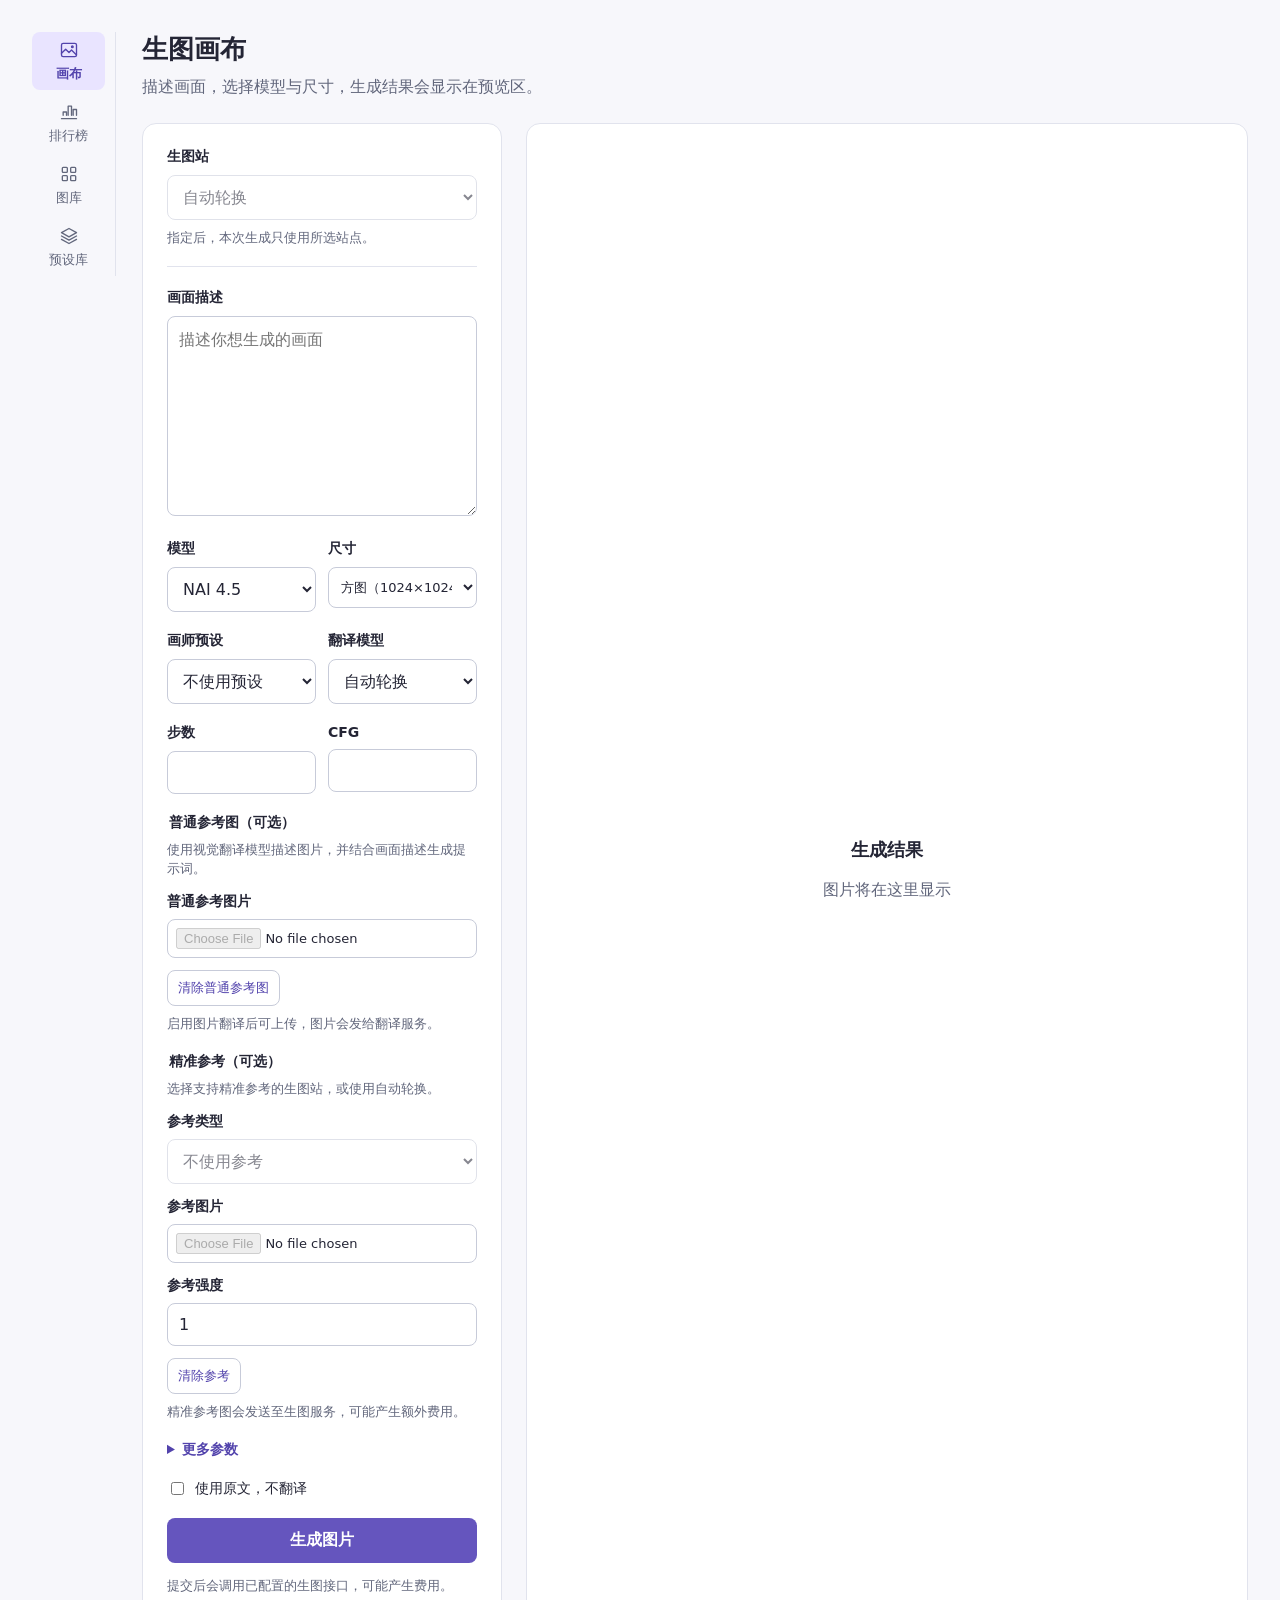
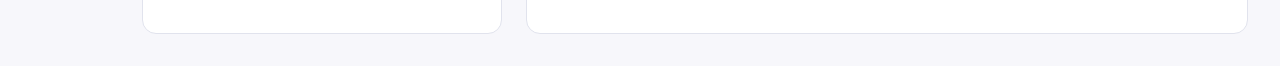
<file: views/canvas/index.html>
<!doctype html>
<html lang="zh-CN">
<head><meta charset="utf-8"><meta name="viewport" content="width=device-width, initial-scale=1"><title>NAI 生图画布</title><link rel="stylesheet" href="./style.css"></head>
<body>
  <main class="studio">
    <nav class="tabs" role="tablist" aria-label="NAI 工作区" aria-orientation="vertical">
      <button type="button" role="tab" id="tab-canvas" aria-controls="panel-canvas" aria-selected="true">
        <svg viewBox="0 0 24 24" aria-hidden="true"><rect x="3" y="4" width="18" height="16" rx="2"/><path d="m3 16 5-5 4 4 3-3 6 6"/><circle cx="16" cy="8" r="1"/></svg>
        <span>画布</span>
      </button>
      <button type="button" role="tab" id="tab-ranking" aria-controls="panel-ranking" aria-selected="false" tabindex="-1">
        <svg viewBox="0 0 24 24" aria-hidden="true"><path d="M3 20h18M5 16v-4h4v4m2 0V5h4v11m2 0V9h4v7"/></svg>
        <span>排行榜</span>
      </button>
      <button type="button" role="tab" id="tab-gallery" aria-controls="panel-gallery" aria-selected="false" tabindex="-1">
        <svg viewBox="0 0 24 24" aria-hidden="true"><rect x="4" y="4" width="6" height="6" rx="1"/><rect x="14" y="4" width="6" height="6" rx="1"/><rect x="4" y="14" width="6" height="6" rx="1"/><rect x="14" y="14" width="6" height="6" rx="1"/></svg>
        <span>图库</span>
      </button>
      <button type="button" role="tab" id="tab-presets" aria-controls="panel-presets" aria-selected="false" tabindex="-1">
        <svg viewBox="0 0 24 24" aria-hidden="true"><path d="m12 3 9 5-9 5-9-5 9-5Zm-9 9 9 5 9-5M3 16l9 5 9-5"/></svg>
        <span>预设库</span>
      </button>
    </nav>
    <section id="panel-canvas" role="tabpanel" aria-labelledby="tab-canvas" tabindex="0">
    <header><h1>生图画布</h1><p>描述画面，选择模型与尺寸，生成结果会显示在预览区。</p></header>
    <div class="workspace">
      <form id="form">
        <div class="site-group">
          <label for="image-endpoint">生图站</label>
          <select id="image-endpoint" disabled aria-describedby="site-hint"><option value="">自动轮换</option></select>
          <p id="site-hint" class="mode-note">指定后，本次生成只使用所选站点。</p>
        </div>
        <label for="prompt">画面描述</label>
        <textarea id="prompt" maxlength="12000" required placeholder="描述你想生成的画面"></textarea>
        <div class="fields"><div><label for="model">模型</label><select id="model"><option value="nai4">NAI 4.5</option><option value="nai5">NAI 5</option></select></div>
        <div><label for="size">尺寸</label><select id="size"><option value="1024x1024">方图（1024×1024）</option><option value="768x1280">长竖图（768×1280）</option><option value="1280x768">长横图（1280×768）</option><option value="1024x1536">大竖图（1024×1536）</option><option value="1536x1024">大横图（1536×1024）</option><option value="832x1216">竖图（832×1216）</option><option value="1216x832">横图（1216×832）</option></select></div></div>
        <div class="fields"><div><label for="preset">画师预设</label><select id="preset"><option value="">不使用预设</option></select></div><div><label for="translator">翻译模型</label><select id="translator"><option value="">自动轮换</option></select></div></div>
        <div class="fields"><div><label for="steps">步数</label><input type="number" id="steps" min="1" max="28" step="1" required></div><div><label for="scale">CFG</label><input type="number" id="scale" min="1" max="20" step="0.1" required></div></div>
        <fieldset class="reference-fields">
          <legend>普通参考图（可选）</legend>
          <p class="mode-note">使用视觉翻译模型描述图片，并结合画面描述生成提示词。</p>
          <label for="vision-reference-image">普通参考图片</label>
          <input id="vision-reference-image" type="file" accept="image/png,image/jpeg,image/webp" disabled aria-describedby="vision-reference-hint">
          <button type="button" id="clear-vision-reference">清除普通参考图</button>
          <p id="vision-reference-hint" class="mode-note">启用图片翻译后可上传，图片会发给翻译服务。</p>
        </fieldset>
        <fieldset class="reference-fields">
          <legend>精准参考（可选）</legend>
          <p id="reference-hint" class="mode-note">选择支持精准参考的生图站，或使用自动轮换。</p>
          <label for="reference-type">参考类型</label>
          <select id="reference-type" disabled><option value="">不使用参考</option></select>
          <label for="reference-image">参考图片</label>
          <input id="reference-image" type="file" accept="image/png,image/jpeg,image/webp" disabled>
          <label for="reference-strength">参考强度</label>
          <input id="reference-strength" type="number" min="0" max="5" step="0.1" value="1" disabled>
          <button type="button" id="clear-reference">清除参考</button>
          <p class="mode-note">精准参考图会发送至生图服务，可能产生额外费用。</p>
        </fieldset>
        <details><summary>更多参数</summary><div class="fields"><div><label for="sampler">采样器</label><input id="sampler" maxlength="80" pattern="[a-zA-Z0-9_-]+" required></div><div><label for="noise_schedule">噪声调度</label><input id="noise_schedule" maxlength="80" pattern="[a-zA-Z0-9_-]+" required></div></div><div class="fields"><div><label for="cfg_rescale">CFG Rescale</label><input type="number" id="cfg_rescale" min="0" max="20" step="0.1" required></div></div></details>
        <label class="check"><input type="checkbox" id="raw"> 使用原文，不翻译</label>
        <button id="submit" type="submit">生成图片</button>
        <p class="note">提交后会调用已配置的生图接口，可能产生费用。</p>
        <p id="status" role="status" aria-live="polite"></p>
      </form>
      <section class="preview" aria-label="生成结果"><div id="empty"><strong>生成结果</strong><p>图片将在这里显示</p></div><a id="download" download="nai-image.png" hidden>下载图片</a></section>
    </div>
    </section>
    <section id="panel-ranking" role="tabpanel" aria-labelledby="tab-ranking" tabindex="0" hidden>
      <header><h2>生图排行榜</h2><p>按成功生成的图片数量统计</p></header>
      <div class="periods" role="group" aria-label="统计周期">
        <button type="button" data-period="day" aria-pressed="false">今日</button>
        <button type="button" data-period="week" aria-pressed="false">本周</button>
        <button type="button" data-period="total" aria-pressed="true">总榜</button>
      </div>
      <ol class="ranking-list" data-results></ol>
      <p class="panel-status" data-library-status role="status"></p>
    </section>
    <section id="panel-gallery" role="tabpanel" aria-labelledby="tab-gallery" tabindex="0" hidden>
      <header><h2>生图图库</h2><p>查看任务保留期内的生图记录</p></header>
      <div class="library-grid" data-results></div>
      <p class="panel-status" data-library-status role="status"></p>
      <button type="button" class="load-more" hidden>加载更多</button>
    </section>
    <section id="panel-presets" role="tabpanel" aria-labelledby="tab-presets" tabindex="0" hidden>
      <header class="preset-header">
        <div><h2>预设库</h2><p>管理生图预设与查看展示图</p></div>
        <div class="library-actions">
          <button type="button" id="preset-new" aria-controls="preset-editor" aria-expanded="false" disabled>新增预设</button>
        </div>
      </header>
      <form id="preset-editor" aria-labelledby="preset-editor-title" hidden>
        <h3 id="preset-editor-title">新增预设</h3>
        <fieldset>
        <div class="fields">
          <div><label for="preset-name">名称</label><input id="preset-name" name="name" required maxlength="100"></div>
          <div>
            <label for="preset-model">模型</label>
            <select id="preset-model" name="model">
              <option value="nai-diffusion-5-full">NAI 5</option>
              <option value="nai-diffusion-5-curated">NAI 5 Curated</option>
              <option value="nai-diffusion-4-5-full">NAI 4.5</option>
              <option value="nai-diffusion-4-5-curated">NAI 4.5 Curated</option>
            </select>
          </div>
        </div>
        <label for="preset-artist">画师串</label>
        <textarea id="preset-artist" name="artist_prompt" maxlength="12000" rows="3"></textarea>
        <label for="preset-negative">负面提示词</label>
        <textarea id="preset-negative" name="negative_prompt" maxlength="12000" rows="3"></textarea>
        <label class="check"><input type="checkbox" name="inherit_negative" checked> 使用模型默认负面词</label>
        <label for="preset-description">说明</label>
        <input id="preset-description" name="description" maxlength="1000">
        <details>
          <summary>试画设置</summary>
          <label for="preset-preview-prompt">试画提示词</label>
          <textarea id="preset-preview-prompt" name="preview_prompt" maxlength="12000" rows="3"></textarea>
          <label for="preset-preview-size">试画尺寸</label>
          <input id="preset-preview-size" name="preview_size" value="832x1216" maxlength="32" required>
        </details>
        </fieldset>
        <p class="note">保存后，画布和聊天都可以使用这个预设。</p>
        <div class="library-actions">
          <button type="submit">保存预设</button>
          <button type="button" id="preset-cancel">取消</button>
        </div>
        <p class="panel-status" role="status"></p>
      </form>
      <p id="preset-feedback" class="panel-status" role="status"></p>
      <div class="library-grid" data-results></div>
      <p class="panel-status" data-library-status role="status"></p>
    </section>
  </main>
  <dialog id="library-preview" aria-labelledby="library-preview-title">
    <div class="library-preview-toolbar">
      <h2 id="library-preview-title">图片预览</h2>
      <div class="library-actions">
        <a download>下载</a>
        <button type="button" autofocus>关闭</button>
      </div>
    </div>
  </dialog>
  <script type="module" src="./app.js"></script>
  <script type="module" src="./library.js"></script>
</body></html>
</file>
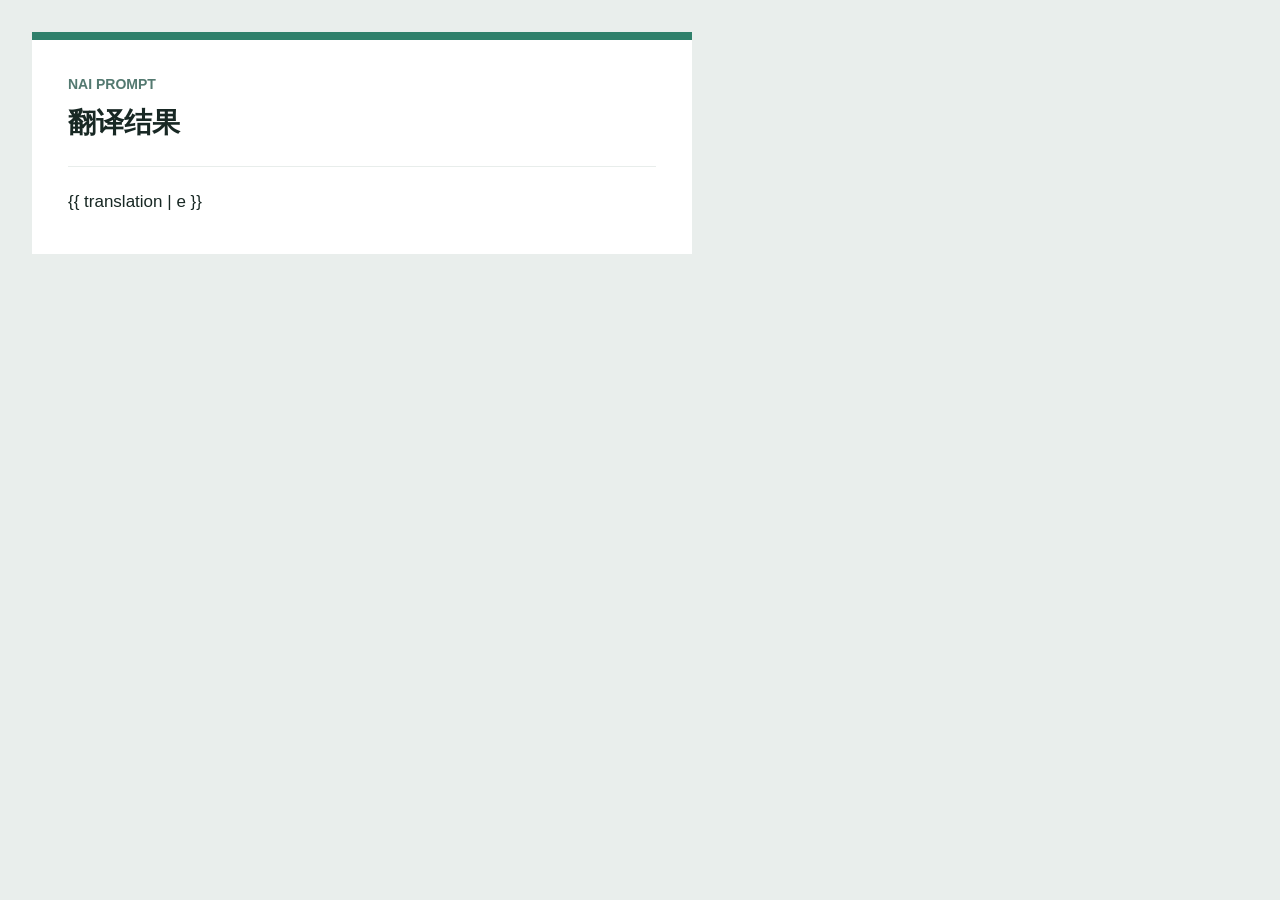
<file: templates/translation.html>
<!doctype html>
<html lang="zh-CN">
<head>
<meta charset="utf-8">
<style>
* { box-sizing: border-box; }
body { margin: 0; padding: 32px; background: #e9eeec; color: #182824; font-family: "Microsoft YaHei", sans-serif; }
main { width: 660px; padding: 36px; background: #fff; border-top: 8px solid #2f806b; }
.eyebrow { color: #537970; font-size: 14px; font-weight: bold; }
h1 { margin: 12px 0 24px; font-size: 28px; }
.text { padding-top: 20px; border-top: 1px solid #e8edeb; white-space: pre-wrap; overflow-wrap: anywhere; font-size: 17px; line-height: 1.8; }
</style>
</head>
<body><main>
<div class="eyebrow">NAI PROMPT</div>
<h1>翻译结果</h1>
<div class="text">{{ translation | e }}</div>
</main></body></html>
</file>
<file: views/canvas/style.css>
:root {
  color-scheme: light;
  --background: #f7f7fb;
  --surface: #fff;
  --text: #242535;
  --muted: #62677c;
  --border: #e1e3ed;
  --field-border: #c7cbd9;
  --accent: #6555be;
  --accent-text: #5243ac;
  --active: #e9e4ff;
  --track: #e3e1ed;
  font-family: system-ui, -apple-system, "Microsoft YaHei", sans-serif;
  color: var(--text);
  background: var(--background);
}

:root[data-theme="dark"] {
  color-scheme: dark;
  --background: #161622;
  --surface: #242432;
  --text: #ededf5;
  --muted: #bec0d0;
  --border: #414153;
  --field-border: #4b4b60;
  --accent-text: #c7baff;
  --active: #393153;
  --track: #3b3a51;
}

* { box-sizing: border-box; }
body { margin: 0; }
[hidden] { display: none !important; }
:focus-visible { outline: 3px solid #8b79ea; outline-offset: 2px; }

.studio {
  display: grid;
  grid-template-columns: 84px minmax(0, 1fr);
  gap: 26px;
  max-width: 1390px;
  margin: 0 auto;
  padding: 32px;
}

.tabs {
  position: sticky;
  top: 24px;
  display: grid;
  gap: 4px;
  align-self: start;
  padding-right: 10px;
  border-right: 1px solid var(--border);
}

button { font: inherit; cursor: pointer; }
button:disabled { opacity: .55; cursor: wait; }

.tabs button {
  display: flex;
  flex-direction: column;
  align-items: center;
  justify-content: center;
  gap: 5px;
  min-height: 58px;
  padding: 6px 2px;
  border: 0;
  border-radius: 8px;
  color: var(--muted);
  background: none;
  font-size: 13px;
}

.tabs button:hover { background: var(--surface); color: var(--text); }
.tabs button[aria-selected="true"] {
  color: var(--accent-text);
  background: var(--active);
  font-weight: 700;
}

.tabs svg {
  width: 20px;
  height: 20px;
  fill: none;
  stroke: currentColor;
  stroke-width: 1.6;
  stroke-linecap: round;
  stroke-linejoin: round;
}

h1, h2 { font-size: 26px; margin: 0 0 8px; }
header { margin-bottom: 24px; }
header p, .note, #empty p, .panel-status {
  color: var(--muted);
  line-height: 1.5;
}
header p { margin: 0; }

.workspace {
  display: grid;
  grid-template-columns: minmax(260px, 360px) minmax(0, 1fr);
  gap: 24px;
}

form, .preview {
  background: var(--surface);
  border: 1px solid var(--border);
  border-radius: 14px;
}

form { padding: 24px; align-self: start; }
label { font-size: 14px; font-weight: 650; display: block; margin-bottom: 9px; }
textarea, select, input:not([type="checkbox"]) {
  width: 100%;
  min-width: 0;
  font: inherit;
  color: inherit;
  background: var(--surface);
  border: 1px solid var(--field-border);
  border-radius: 8px;
  padding: 11px;
}
textarea { height: 200px; resize: vertical; line-height: 1.5; }
select:disabled { opacity: .55; }
#size { font-size: 13px; padding-inline: 8px; }
.fields { display: grid; grid-template-columns: repeat(2, minmax(0, 1fr)); gap: 12px; margin-top: 20px; }
.check { display: flex; gap: 8px; align-items: center; margin: 20px 0; font-weight: 400; }
input { accent-color: var(--accent); }
details { margin-top: 20px; }
summary { cursor: pointer; font-size: 14px; font-weight: 650; color: var(--accent-text); }

.site-group { margin-bottom: 22px; padding-bottom: 18px; border-bottom: 1px solid var(--border); }
.reference-fields legend { font-size: 14px; font-weight: 700; }
#clear-reference, #clear-vision-reference {
  padding: 8px 10px;
  border: 1px solid var(--field-border);
  border-radius: 8px;
  color: var(--accent-text);
  background: var(--surface);
  font-size: 13px;
}
.mode-note { color: var(--muted); font-size: 13px; line-height: 1.5; margin: 8px 0 0; }
.reference-fields { min-width: 0; margin: 20px 0 0; padding: 0; border: 0; }
.reference-fields label { margin: 14px 0 8px; }
.reference-fields input[type="file"] { padding: 8px; font-size: 13px; }
#clear-reference, #clear-vision-reference { margin-top: 12px; }

#submit {
  width: 100%;
  border: 0;
  border-radius: 8px;
  background: var(--accent);
  color: #fff;
  padding: 12px;
  font-weight: 700;
}

.note, #status { font-size: 13px; }
.preview {
  min-height: 480px;
  display: flex;
  flex-direction: column;
  align-items: center;
  justify-content: center;
  padding: 24px;
  gap: 18px;
  text-align: center;
}

.preview img { max-width: 100%; max-height: 75vh; object-fit: contain; border-radius: 4px; }
.preview a { color: var(--accent-text); font-weight: 650; }
#empty strong { font-size: 18px; }

.periods { display: flex; gap: 8px; margin-bottom: 16px; }
.periods button, .load-more, .panel-status button {
  padding: 8px 14px;
  border: 1px solid var(--border);
  border-radius: 8px;
  color: var(--accent-text);
  background: var(--surface);
}

.periods button:hover, .load-more:hover, .panel-status button:hover { background: var(--active); }
.periods button[aria-pressed="true"] { background: var(--active); font-weight: 700; }
.ranking-list { padding: 0; margin: 0; list-style: none; }
.ranking-list li {
  display: grid;
  grid-template-columns: 32px minmax(0, 1fr) auto;
  align-items: center;
  gap: 16px;
  padding: 14px 4px;
  border-bottom: 1px solid var(--border);
}
.rank { color: var(--accent-text); font-variant-numeric: tabular-nums; }
.rank-details { overflow-wrap: anywhere; }
.rank-count { font-variant-numeric: tabular-nums; }
.rank-track { height: 7px; margin-top: 8px; background: var(--track); border-radius: 6px; }
.rank-track > div { height: 100%; background: var(--accent); border-radius: inherit; }

.library-grid {
  display: grid;
  grid-template-columns: repeat(auto-fill, minmax(min(100%, 210px), 1fr));
  gap: 16px;
}
.library-grid article {
  overflow: hidden;
  background: var(--surface);
  border: 1px solid var(--border);
  border-radius: 12px;
}
.library-grid img, .card-placeholder {
  display: block;
  width: 100%;
  aspect-ratio: 4 / 3;
  object-fit: contain;
  background: var(--track);
}
.card-placeholder { display: grid; place-items: center; color: var(--muted); margin: 0; }
.card-caption { padding: 12px 14px; overflow-wrap: anywhere; }
.card-caption p { margin: 4px 0 0; color: var(--muted); font-size: 13px; }
.library-actions { display: flex; flex-wrap: wrap; align-items: center; gap: 6px; }
.card-caption .library-actions { margin-top: 10px; }
.library-actions button, .library-actions a {
  display: inline-flex;
  align-items: center;
  min-height: 36px;
  padding: 6px 9px;
  border: 1px solid var(--border);
  border-radius: 7px;
  background: var(--surface);
  color: var(--accent-text);
  font: inherit;
  font-size: 13px;
  text-decoration: none;
}
.library-actions :is(button, a):hover { background: var(--active); }
.preset-header {
  display: flex;
  flex-wrap: wrap;
  align-items: center;
  justify-content: space-between;
  gap: 12px;
}
#preset-editor { padding: 16px; margin-bottom: 20px; max-width: 760px; }
#preset-editor h3 { margin: 0; font-size: 18px; }
#preset-editor fieldset { margin: 0; padding: 0; border: 0; min-width: 0; }
#preset-editor .fields { margin: 12px 0; }
#preset-editor textarea { height: auto; min-height: 5rem; }
#preset-editor textarea:disabled, #preset-editor select:disabled {
  color: var(--muted);
  background: var(--background);
}
#preset-editor textarea + label, #preset-editor details label { margin-top: 12px; }
#preset-editor .check { margin-top: 8px; }
#preset-editor button[type="submit"], #preset-new {
  color: #fff;
  border-color: var(--accent);
  background: var(--accent);
}

#library-preview {
  width: min(96vw, 980px);
  max-height: calc(100dvh - 24px);
  padding: 16px;
  border: 1px solid var(--border);
  border-radius: 14px;
  color: var(--text);
  background: var(--surface);
}
#library-preview::backdrop { background: rgba(16, 13, 30, .76); }
.library-preview-toolbar {
  display: flex;
  align-items: center;
  justify-content: space-between;
  gap: 12px;
  margin-bottom: 12px;
}
.library-preview-toolbar h2 { margin: 0; font-size: 18px; }
#library-preview img {
  display: block;
  max-width: 100%;
  max-height: calc(100dvh - 112px);
  margin-inline: auto;
  object-fit: contain;
}
.panel-status:empty { margin: 0; }
.panel-status button { margin-inline-start: 8px; }
.load-more { margin-top: 16px; }

@media (max-width: 920px) {
  .workspace { grid-template-columns: 1fr; }
  .preview { min-height: 320px; }
}

@media (max-width: 760px) {
  .studio { grid-template-columns: minmax(0, 1fr); gap: 18px; padding: 16px; }
  .tabs {
    position: static;
    grid-template-columns: repeat(4, minmax(0, 1fr));
    padding: 0 0 8px;
    border: 0;
    border-bottom: 1px solid var(--border);
  }
  .tabs button { min-height: 48px; }
  form { padding: 16px; }
  textarea { height: 140px; }
  .ranking-list li { grid-template-columns: 24px minmax(0, 1fr) auto; gap: 8px; }
  .library-grid { grid-template-columns: repeat(2, minmax(0, 1fr)); gap: 10px; }
}
</file>
